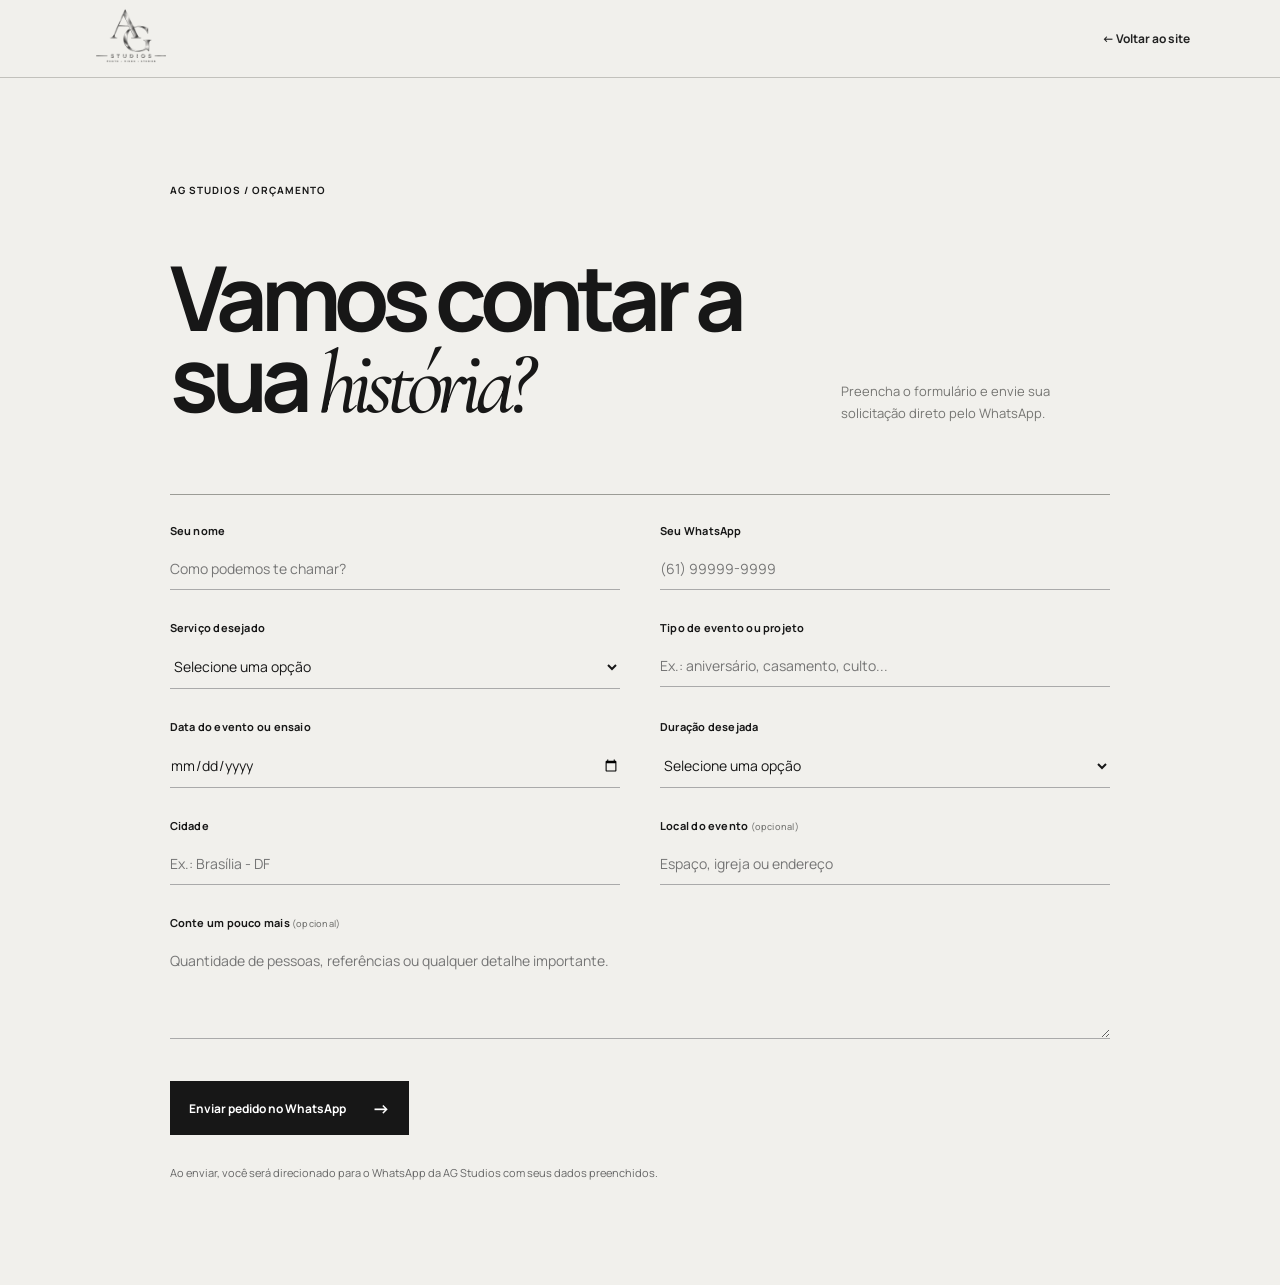
<file: orcamento.html>
<!doctype html>
<html lang="pt-BR">
<head>
  <meta charset="UTF-8" />
  <meta name="viewport" content="width=device-width, initial-scale=1.0" />
  <meta name="theme-color" content="#111111" />
  <title>Solicite um orçamento — AG Studios</title>
  <link rel="preconnect" href="https://fonts.googleapis.com">
  <link rel="preconnect" href="https://fonts.gstatic.com" crossorigin>
  <link href="https://fonts.googleapis.com/css2?family=Cormorant+Garamond:ital,wght@0,500;0,600;1,500&family=Manrope:wght@400;500;600;700;800&display=swap" rel="stylesheet">
  <link rel="stylesheet" href="styles/pages/budget.css" />
</head>
<body>
  <header><a href="index.html" class="brand"><img src="assets/images/brand/ag-studios-logo.png" alt="AG Studios"></a><a class="back" href="index.html">← Voltar ao site</a></header>
  <main>
    <section class="intro"><p>AG STUDIOS / ORÇAMENTO</p><h1>Vamos contar a sua <em>história?</em></h1><span>Preencha o formulário e envie sua solicitação direto pelo WhatsApp.</span></section>
    <form id="budget-form">
      <div class="field"><label for="name">Seu nome</label><input id="name" name="name" type="text" autocomplete="name" placeholder="Como podemos te chamar?" required></div>
      <div class="field"><label for="phone">Seu WhatsApp</label><input id="phone" name="phone" type="tel" autocomplete="tel" inputmode="tel" placeholder="(61) 99999-9999" required></div>
      <div class="field"><label for="service">Serviço desejado</label><select id="service" name="service" required><option value="" selected disabled>Selecione uma opção</option><option>Fotografia</option><option>Produção de vídeo</option><option>Storymaker</option><option>Imagens com drone</option><option>Igrejas e comunidades</option><option>Mais de um serviço</option></select></div>
      <div class="field"><label for="type">Tipo de evento ou projeto</label><input id="type" name="type" type="text" placeholder="Ex.: aniversário, casamento, culto..." required></div>
      <div class="field"><label for="date">Data do evento ou ensaio</label><input id="date" name="date" type="date" required></div>
      <div class="field"><label for="duration">Duração desejada</label><select id="duration" name="duration" required><option value="" selected disabled>Selecione uma opção</option><option>Até 2 horas</option><option>De 3 a 4 horas</option><option>De 5 a 6 horas</option><option>Mais de 6 horas</option><option>Ainda não sei</option></select></div>
      <div class="field"><label for="city">Cidade</label><input id="city" name="city" type="text" autocomplete="address-level2" placeholder="Ex.: Brasília - DF" required></div>
      <div class="field"><label for="location">Local do evento <small>(opcional)</small></label><input id="location" name="location" type="text" placeholder="Espaço, igreja ou endereço"></div>
      <div class="field full"><label for="message">Conte um pouco mais <small>(opcional)</small></label><textarea id="message" name="message" rows="4" placeholder="Quantidade de pessoas, referências ou qualquer detalhe importante."></textarea></div>
      <button type="submit">Enviar pedido no WhatsApp <span>→</span></button>
      <p class="note">Ao enviar, você será direcionado para o WhatsApp da AG Studios com seus dados preenchidos.</p>
    </form>
  </main>
  <script src="scripts/budget-form.js"></script>
</body>
</html>
</file>
<file: styles/pages/budget.css>
:root {
  --paper:#f1f0ec;
  --ink:#171717;
  --gray:#757572
}
* {
  box-sizing:border-box
}
body {
  margin:0;
  background:var(--paper);
  color:var(--ink);
  font-family:Manrope,Arial,sans-serif
}
header {
  height:78px;
  padding:11px 7vw;
  display:flex;
  align-items:center;
  justify-content:space-between;
  border-bottom:1px solid #c2c1bc
}
.brand img {
  width:82px;
  height:54px;
  object-fit:cover;
  object-position:center 44%;
  mix-blend-mode:multiply
}
.back {
  color:#222;
  text-decoration:none;
  font-size:12px;
  font-weight:700
}
main {
  max-width:1120px;
  margin:0 auto;
  padding:105px 7vw
}
.intro {
  display:grid;
  grid-template-columns:1.25fr .55fr;
  gap:60px;
  margin-bottom:70px;
  align-items:end
}
.intro p {
  grid-column:1/3;
  font-size:10px;
  font-weight:700;
  letter-spacing:.1em;
  margin:0
}
.intro h1 {
  font-size:clamp(3.5rem,7vw,7rem);
  letter-spacing:-.075em;
  line-height:.9;
  margin:0
}
.intro h1 em {
  font-family:'Cormorant Garamond',Georgia,serif;
  font-weight:500
}
.intro>span {
  font-size:13px;
  line-height:1.7;
  max-width:245px;
  color:var(--gray)
}
form {
  display:grid;
  grid-template-columns:1fr 1fr;
  gap:30px 40px;
  border-top:1px solid #9c9c96;
  padding-top:28px
}
.field {
  display:flex;
  flex-direction:column;
  gap:10px
}
.field.full {
  grid-column:1/3
}
label {
  font-size:11px;
  font-weight:700;
  letter-spacing:.02em
}
label small {
  font-weight:500;
  color:var(--gray)
}
input,select,textarea {
  border:0;
  border-bottom:1px solid #aaa;
  background:transparent;
  border-radius:0;
  padding:11px 0;
  color:#171717;
  font:14px Manrope,Arial,sans-serif;
  outline:none
}
input:focus,select:focus,textarea:focus {
  border-color:#171717
}
textarea {
  resize:vertical
}
button {
  grid-column:1/3;
  justify-self:start;
  display:flex;
  align-items:center;
  gap:26px;
  margin-top:12px;
  border:0;
  background:#171717;
  color:#fff;
  padding:15px 19px;
  font:700 12px Manrope,Arial,sans-serif;
  cursor:pointer
}
button span {
  font-size:18px
}
.note {
  grid-column:1/3;
  font-size:11px;
  color:#666;
  margin:0
}
@media(max-width:650px) {
  header {
    padding:10px 7vw
  }
  main {
    padding:75px 7vw
  }
  .intro {
    display:block;
    margin-bottom:48px
  }
  .intro p {
    margin-bottom:30px
  }
  .intro h1 {
    font-size:clamp(3.5rem,16vw,5rem)
  }
  .intro>span {
    display:block;
    margin-top:25px
  }
  form {
    grid-template-columns:1fr;
    gap:26px
  }
  .field.full,button,.note {
    grid-column:1
  }

}
</file>
